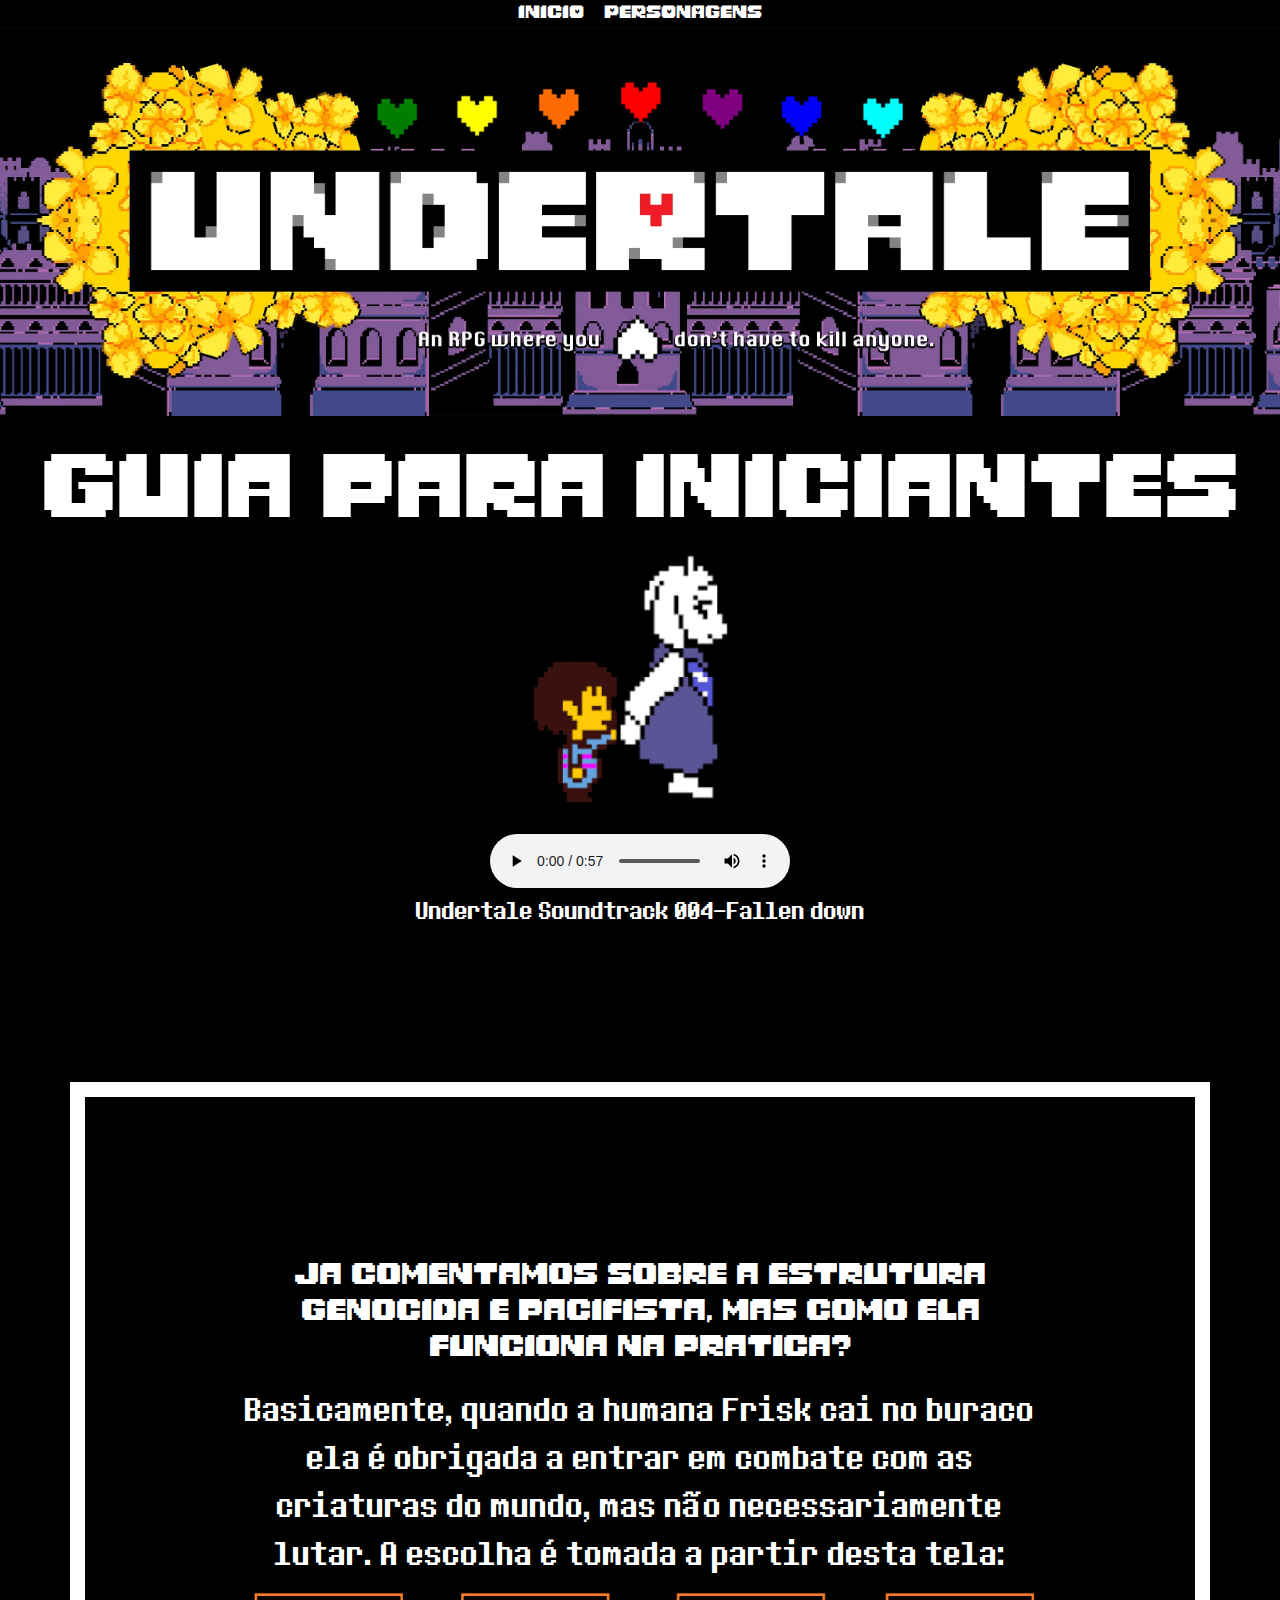
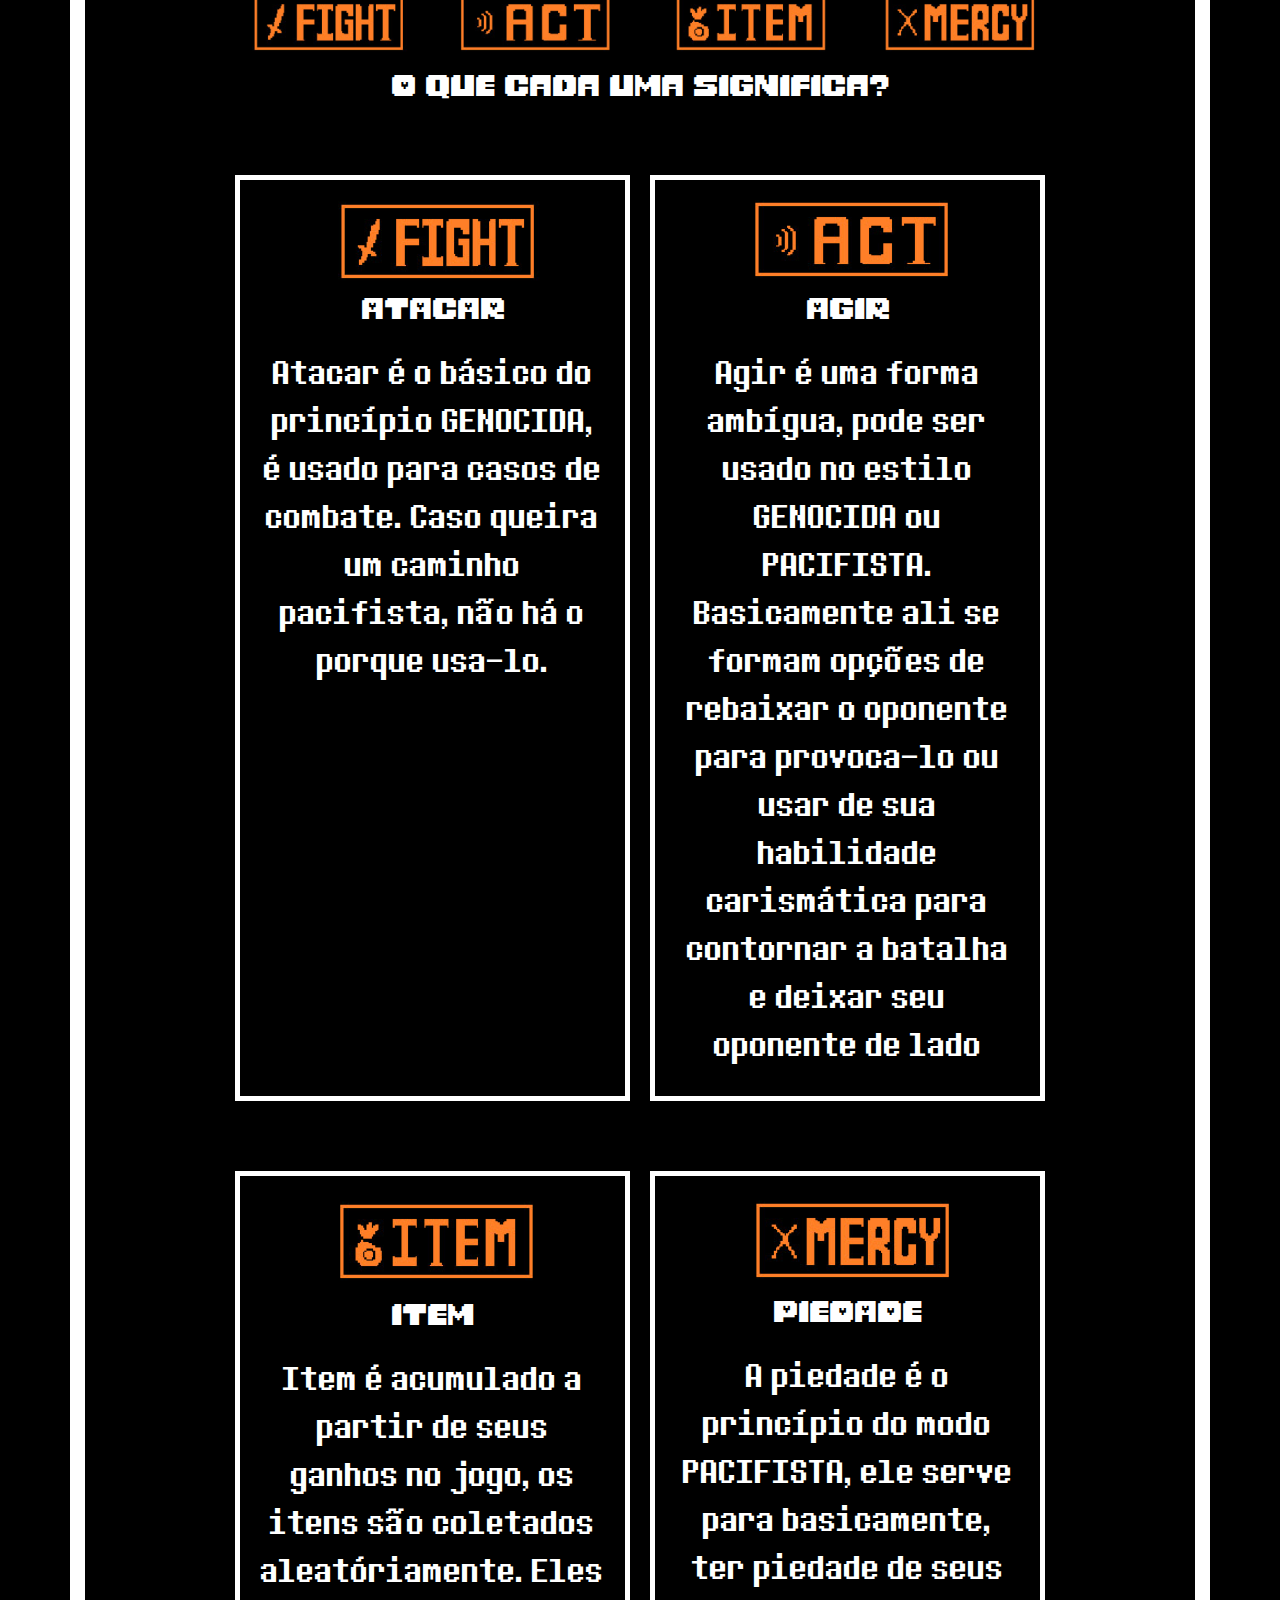
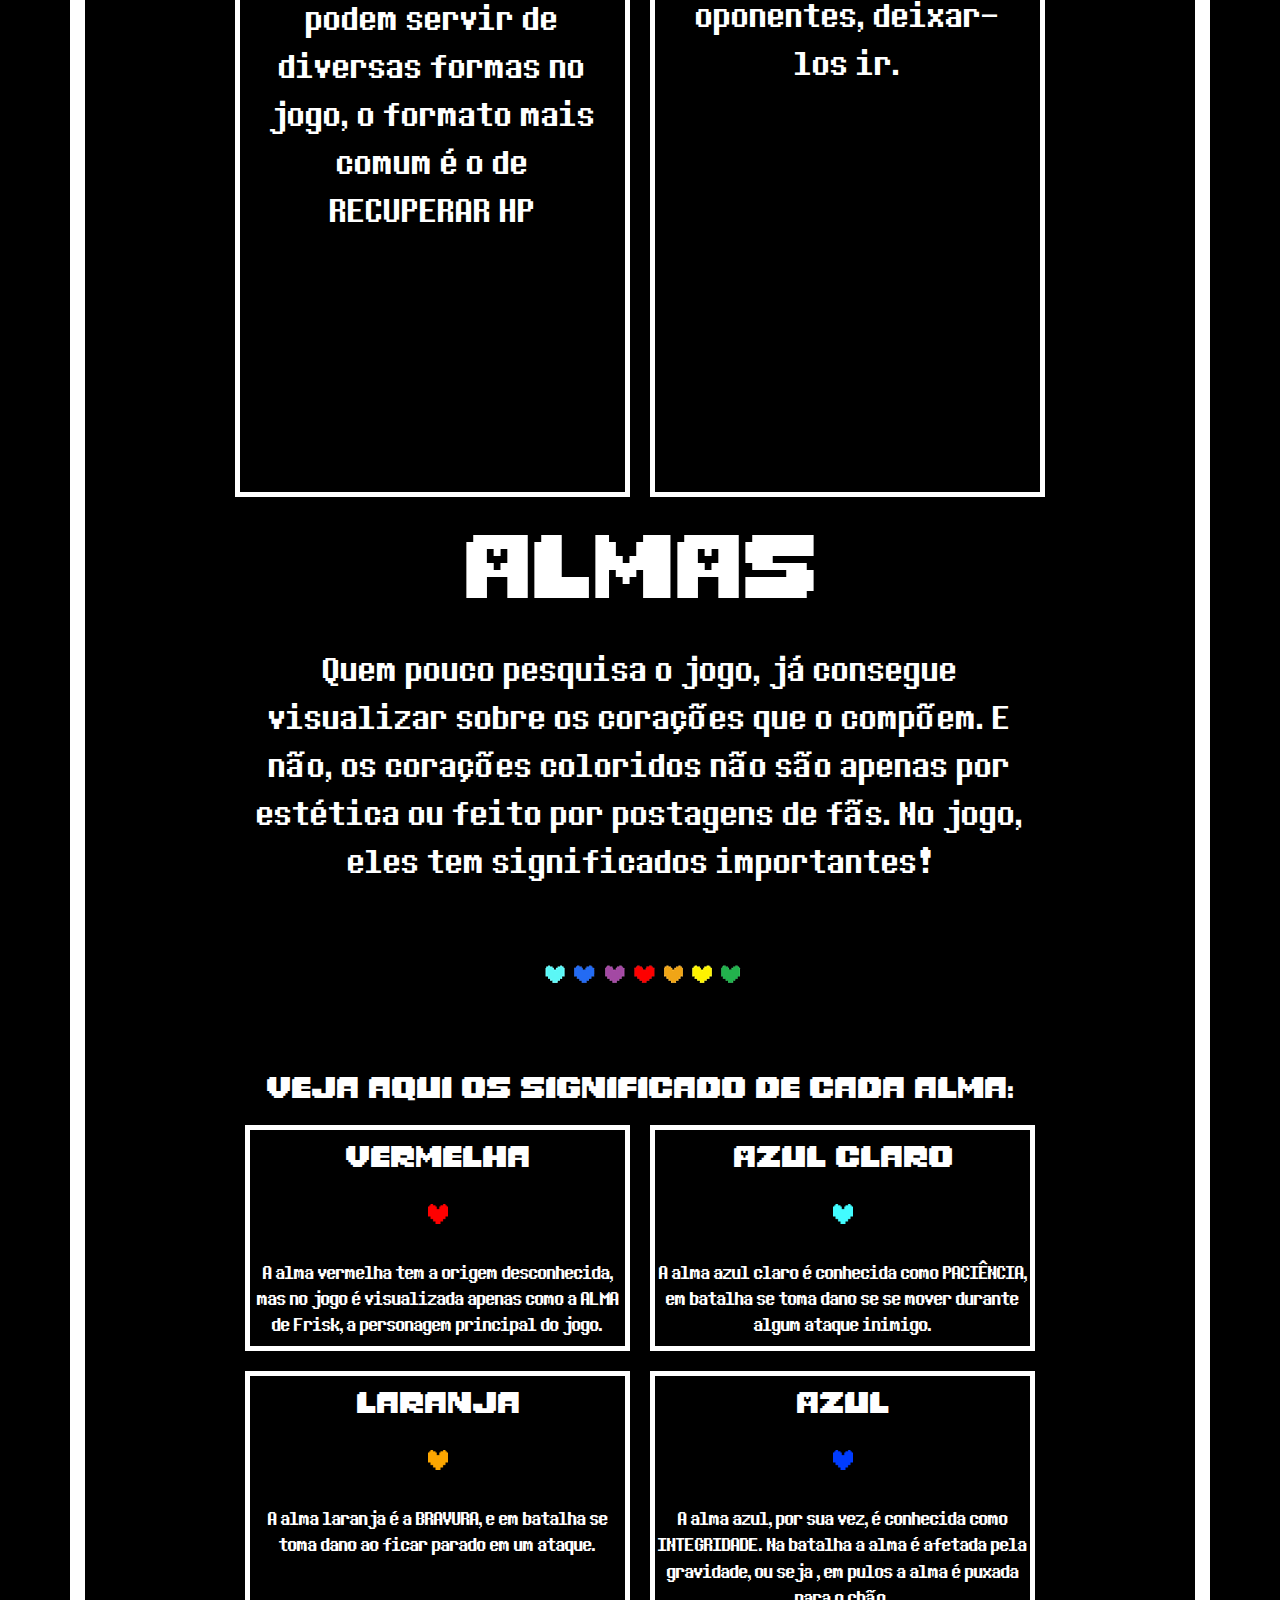
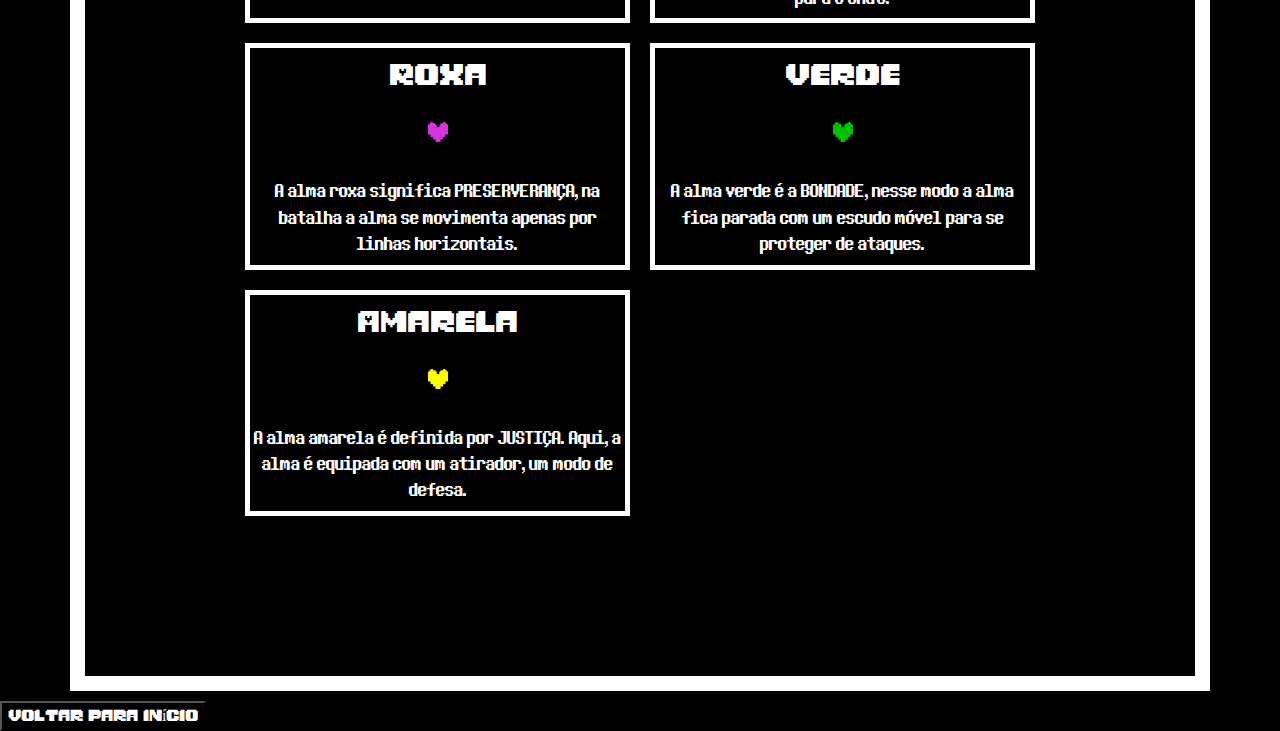
<file: estrutura.html>
<!doctype html>
<html lang="pt-br">

<head>
    <meta charset="utf-8">
    <meta name="viewport" content="width=device-width, initial-scale=1">
    <link rel="stylesheet" href="css\bootstrap-grid.css">
    <link rel="stylesheet" href="css\bootstrap.css">
    <link rel="stylesheet" href="css\undertale.css">
    <link rel="shortcut icon" href="img//logo.png" type="image/x-icon">
    <link rel="preload" href="fontes/Frisky.woff2" as="font" type="font/woff2" crossorigin>
    <link rel="stylesheet" href="estrutura.html">
    <link rel="stylesheet" href="personagens.html">
    <title>Guia</title>
</head>

<body>
    <header>
        <div>
            <nav>
                <ul>
                    <li><a href="index.html">INICIO</a></li>
                    <li><a href="personagens.html">PERSONAGENS</a></li>
                </ul>
            </nav>
        </div>
    </header>
    <img class="bannerest" src="img/banner5.webp" alt="">
    <h1>Guia para Iniciantes</h1>
    <center><img class="musicbanner" src="img/torielgifmao.gif" alt=""></center>

    <div class="audio-container">
        <audio controls>
            <source src="ost/ost2.mp3" type="audio/mpeg">
            Seu navegador não suporta a reprodução de áudio.
        </audio>
        <p class="legenda">Undertale Soundtrack 004-Fallen down</p>
    </div>

    <div class="container">
        <h3>Ja comentamos sobre a estrutura genocida e pacifista, mas como ela funciona na pratica?</h3>
        <h2>Basicamente, quando a humana Frisk cai no buraco ela é obrigada a entrar em combate com as criaturas do
            mundo, mas não necessariamente lutar. A escolha é tomada a partir desta tela:</h2>
        <img src="img/barradeataque.PNG" alt="">
        <h3>O que cada uma significa?</h3>
        <div class="container4">
            <div class="box">
                <img src="img/atacar.png" alt="">
                <h3>ATACAR</h3>
                <h2>Atacar é o básico do princípio GENOCIDA, é usado para casos de combate. Caso queira um caminho
                    pacifista, não há o porque usa-lo.</h2>
            </div>

            <div class="box">
                <img src="img/conversar.png" alt="">
                <h3>AGIR</h3>
                <h2>Agir é uma forma ambígua, pode ser usado no estilo GENOCIDA ou PACIFISTA. Basicamente ali se formam
                    opções de rebaixar o oponente para provoca-lo ou usar de sua habilidade carismática para contornar a
                    batalha e deixar seu oponente de lado</h2>
            </div>

            <div class="box">
                <img src="img/item.PNG" alt="">
                <h3>ITEM</h3>
                <h2>Item é acumulado a partir de seus ganhos no jogo, os itens são coletados aleatóriamente. Eles podem
                    servir de diversas formas no jogo, o formato mais comum é o de RECUPERAR HP</h2>
            </div>

            <div class="box">
                <img src="img/piedade.PNG" alt="">
                <h3>PIEDADE</h3>
                <h2>A piedade é o princípio do modo PACIFISTA, ele serve para basicamente, ter piedade de seus
                    oponentes, deixar-los ir.</h2>
            </div>
        </div>

        <div>
            <h1>ALMAS</h1>
            <h2>Quem pouco pesquisa o jogo, já consegue visualizar sobre os corações que o compõem. E não, os corações
                coloridos não são apenas por estética ou feito por postagens de fãs. No jogo, eles tem significados
                importantes!</h2>
            <center><img src="img/coracao.png" alt=""></center>
            <h3>Veja aqui os significado de cada alma:</h3>
        </div>
        <div class="image-container">
            <div class="image">
                <h3>Vermelha</h3>
                <center><img class="imgsoul" src="img/hvermelho.webp" alt=""></center>
                <h5>A alma vermelha tem a origem desconhecida, mas no jogo é visualizada apenas como a ALMA de Frisk, a
                    personagem principal do jogo.</h5>
            </div>
            <div class="image">
                <h3>Azul Claro</h3>
                <center><img class="imgsoul" src="img/hazulcla.webp" alt=""></center>
                <h5>A alma azul claro é conhecida como PACIÊNCIA, em batalha se toma dano se se mover durante algum ataque
                    inimigo.</h5>
            </div>
            <div class="image">
                <h3>Laranja</h3>
                <center><img class="imgsoul" src="img/hlaranja.webp" alt=""></center>
                <h5>A alma laranja é a BRAVURA, e em batalha  se toma dano ao ficar parado em um ataque.</h5>
            </div>
            <div class="image">
                <h3>Azul</h3>
                <center><img class="imgsoul" src="img/hazul.png" alt=""></center>
                <h5>A alma azul, por sua vez, é conhecida como INTEGRIDADE. Na batalha a alma é afetada pela gravidade, ou seja 
                    , em pulos a alma é puxada para o chão.
                </h5>
            </div>
            <div class="image">
                <h3>Roxa</h3>
                <center><img class="imgsoul" src="img/hroxo.webp" alt=""></center>
                <h5>A alma roxa significa PRESERVERANÇA, na batalha a alma se movimenta apenas por linhas horizontais.</h5>
            </div>
            <div class="image">
                <h3>Verde</h3>
                <center><img class="imgsoul" src="img/hverde.webp" alt=""></center>
                <h5>A alma verde é a BONDADE, nesse modo a alma fica parada com um escudo móvel para se proteger de ataques.</h5>
            </div>
            <div class="image">
                <h3>Amarela</h3>
                <center><img class="imgsoul" src="img/hamarelo.webp" alt=""></center>
                <h5>A alma amarela é definida por JUSTIÇA. Aqui, a alma é equipada com um atirador, um modo de defesa.</h5>
            </div>
        </div>

    </div>
    <a href="index.html">
        <button>Voltar para início</button>
</body>

</html>
</file>
